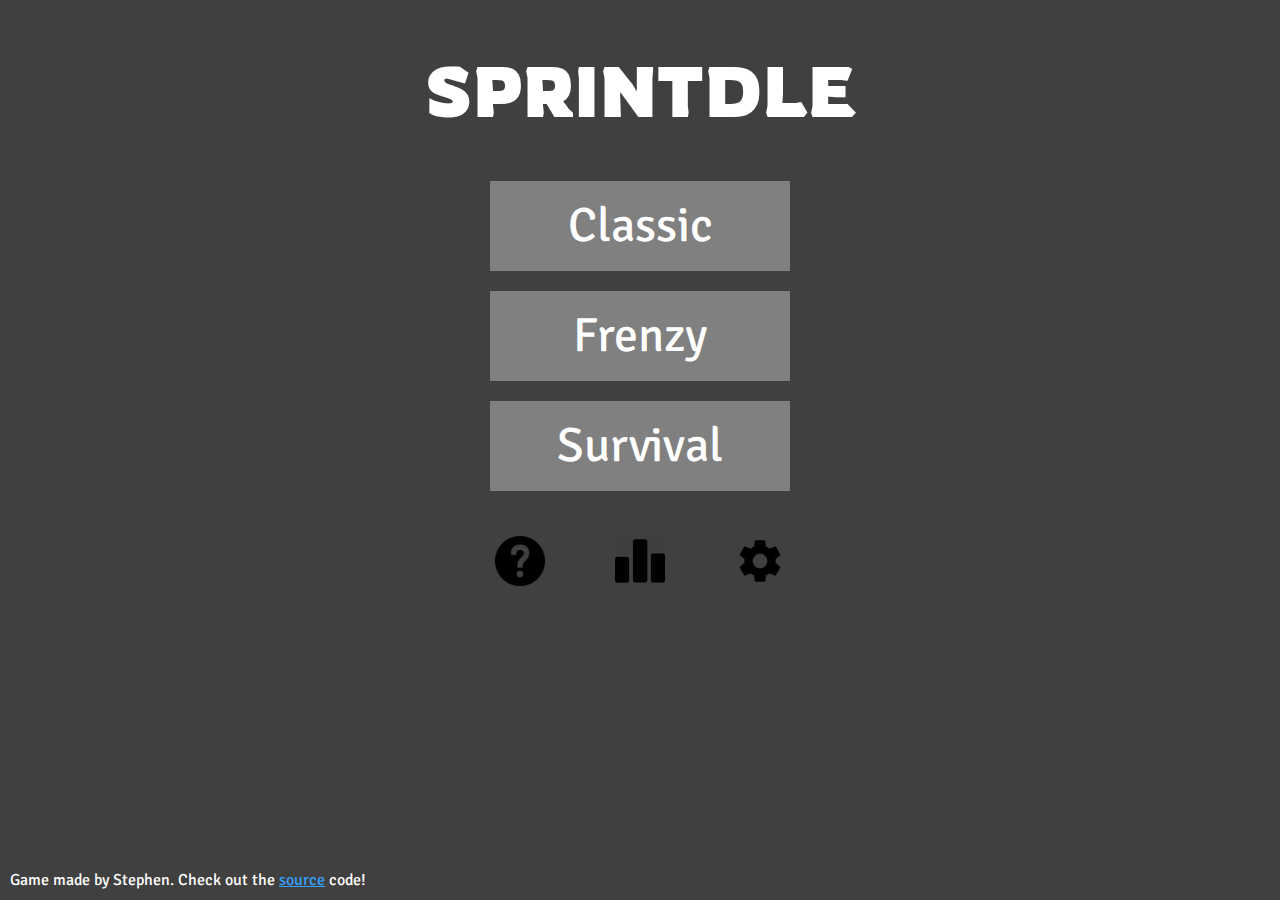
<file: index.html>
<!DOCTYPE html>
<html lang="en">
<head>
  <meta charset="UTF-8">
  <title>Sprintdle - Home Page</title>
  <script src="homeButtonsAndModals.js" type="text/javascript" defer></script>
  <link rel="stylesheet" href="styles.css">
  <link rel="preconnect" href="https://fonts.googleapis.com">
  <link rel="preconnect" href="https://fonts.gstatic.com" crossorigin>
  <link href="https://fonts.googleapis.com/css2?family=Rowdies&family=Signika:wght@600&display=swap" rel="stylesheet">
</head>
<body>

    <h1 id="big-title">SPRINTDLE</h1>

    <div class="gamemodes-grid">
      <button class="grid-gamemode" id="classic-button">Classic</button>
      <button class="grid-gamemode" id="frenzy-button">Frenzy</button>
      <button class="grid-gamemode" id="survival-button">Survival</button>
    </div>

    <div class=""></div>

    <div class="buttons-grid">
      <img src="images/question-mark.png" alt="How to play" class="grid-button" id="help-button">
      <div id="help-modal" class="modal">
        <div class="modal-content">
          <span class="close" id="help-close">&times;</span>
          <h2>How to Play</h2>
          <h3>Classic</h3>
          <p>The classic wordle, inspired by NYT's <a
          href="https://www.nytimes.com/games/wordle/index.html">Wordle</a>! The
          time that it takes to guess each word is recorded, so go for speed
          rather than accuracy! It'll be useful to guess three or four words at
          the start to figure out the actual word.</p>
          <h3>Frenzy</h3>
          <p>60 seconds on the clock to guess as many words as possible! The
          game ends when the timer is up or when the player loses.</p>
          <h3>Survival</h3>
          <p>Survive for as long as possible against Wordle rain (Wain)! Each
          game starts with three lives, and each Waindrop that falls to the
          bottom loses a life. Clear as many Waindrops as possible!</p>
        </div>
      </div>

      <img src="images/stats.png" alt="Stats" class="grid-button" id="stats-button">
      <div id="stats-modal" class="modal">
        <div class="modal-content">
          <span class="close" id="stats-close">&times;</span>
          <h2>Statistics</h2>
          <h3>Classic</h3>
          <div id="stats-classic"></div>
          <h3>Frenzy</h3>
          <div id="stats-frenzy"></div>
          <h3>Survival</h3>
          <div id="stats-survival"></div>
        </div>
      </div>

      <img src="images/settings.png" alt="Settings" class="grid-button" id="settings-button">
      <div id="settings-modal" class="modal">
        <div class="modal-content">
          <span class="close" id="settings-close">&times;</span>
          <h2>Settings</h2>
          <button id="reset-button">Reset stats 💀</button>
        </div>
      </div>

    <div class="credits">Game made by Stephen. Check out the <a href="https://github.com/snah0902/sprintdle">source</a> code!</div>
    
    

</body>
</html>
</file>
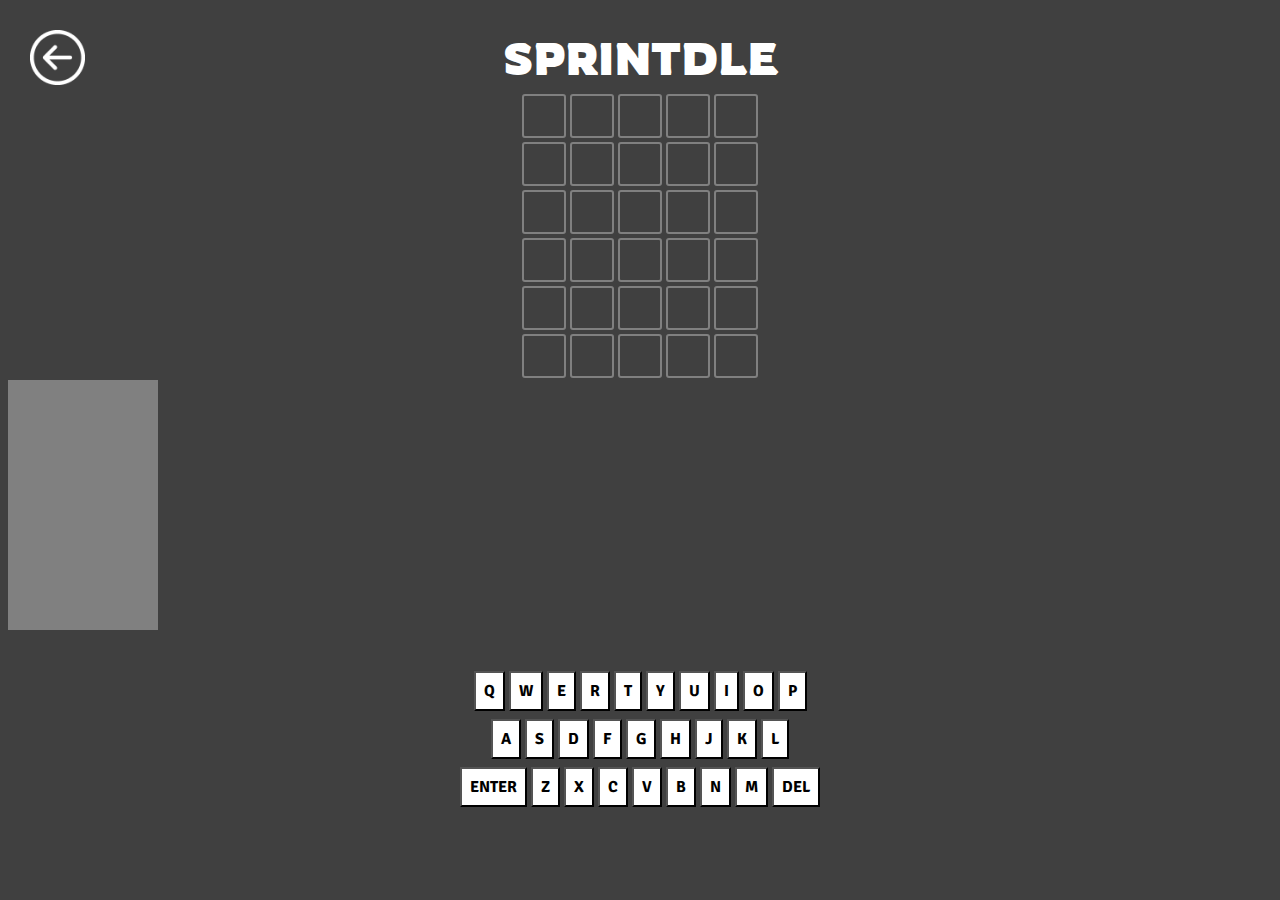
<file: classic.html>
<!DOCTYPE html>
<html lang="en">
<head>
  <meta charset="UTF-8">
  <title>Sprintdle - Classic</title>
  <script src="classic.js" type="module"></script>
  <link rel="stylesheet" href="styles.css">
  <link rel="preconnect" href="https://fonts.googleapis.com">
  <link rel="preconnect" href="https://fonts.gstatic.com" crossorigin>
  <link href="https://fonts.googleapis.com/css2?family=Rowdies&family=Signika:wght@600&display=swap" rel="stylesheet">
</head>
<body>

    <h1 id="small-title">SPRINTDLE</h1>

    <img src="images/back-button.png" alt="Back button" id="back-button">

    <div id="game">
      <div id="game-board"></div>
      <div id="times"></div>
    </div>

    <div id="error-message" style="visibility: hidden">No error message</div>

    <div id="keyboard-cont">
      <div class="first-row">
          <button class="keyboard-button">q</button>
          <button class="keyboard-button">w</button>
          <button class="keyboard-button">e</button>
          <button class="keyboard-button">r</button>
          <button class="keyboard-button">t</button>
          <button class="keyboard-button">y</button>
          <button class="keyboard-button">u</button>
          <button class="keyboard-button">i</button>
          <button class="keyboard-button">o</button>
          <button class="keyboard-button">p</button>
      </div>
      <div class="second-row">
          <button class="keyboard-button">a</button>
          <button class="keyboard-button">s</button>
          <button class="keyboard-button">d</button>
          <button class="keyboard-button">f</button>
          <button class="keyboard-button">g</button>
          <button class="keyboard-button">h</button>
          <button class="keyboard-button">j</button>
          <button class="keyboard-button">k</button>
          <button class="keyboard-button">l</button>
      </div>
      <div class="third-row">
          <button class="keyboard-button">Enter</button>
          <button class="keyboard-button">z</button>
          <button class="keyboard-button">x</button>
          <button class="keyboard-button">c</button>
          <button class="keyboard-button">v</button>
          <button class="keyboard-button">b</button>
          <button class="keyboard-button">n</button>
          <button class="keyboard-button">m</button>
          <button class="keyboard-button">Del</button>
      </div>
  </div>

</body>
</html>
</file>
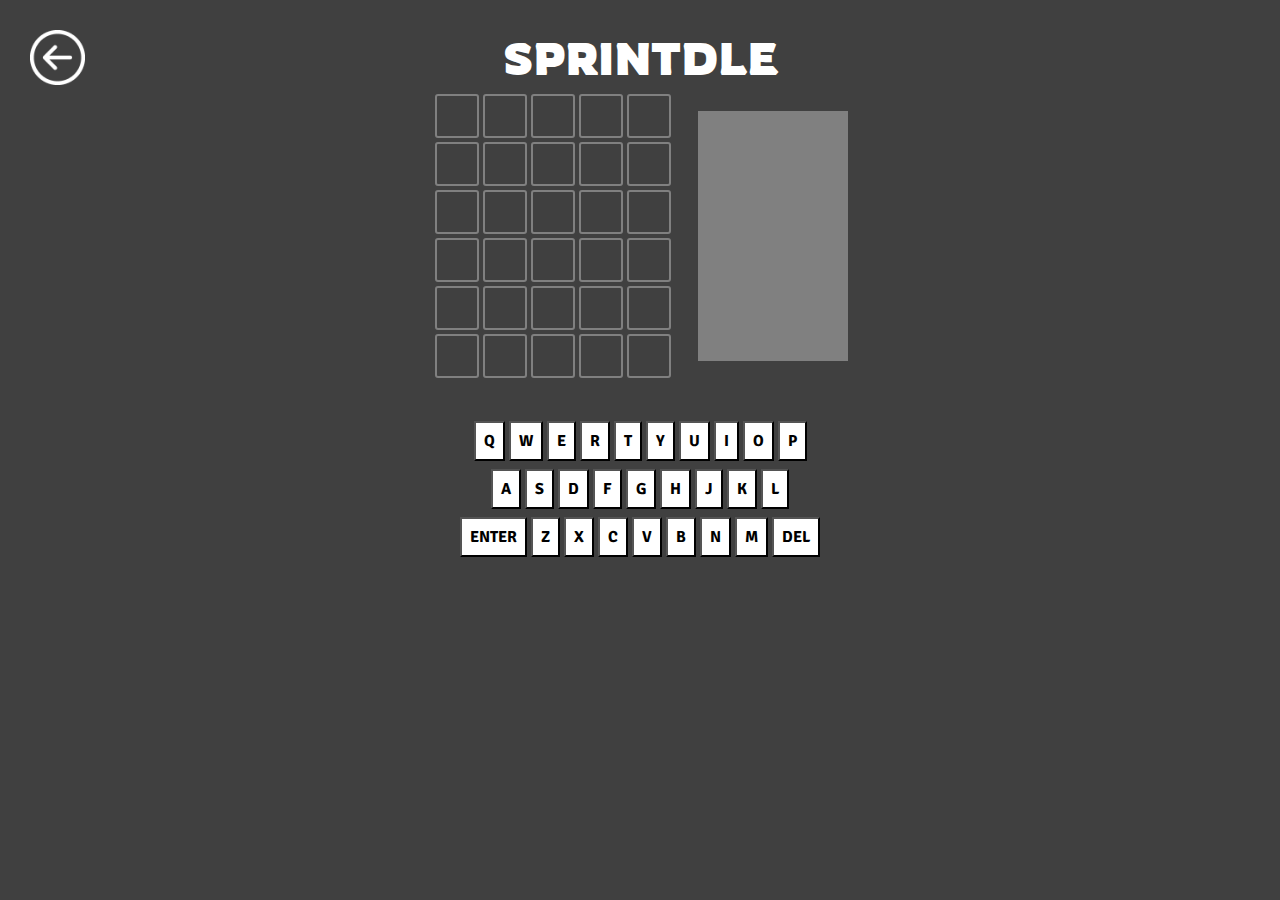
<file: classic/classic.html>
<!DOCTYPE html>
<html lang="en">
<head>
  <meta charset="UTF-8">
  <title>Sprintdle - Classic Mode</title>
  <script src="classic.js" type="module"></script>
  <link rel="stylesheet" href="../styles.css">
  <link rel="preconnect" href="https://fonts.googleapis.com">
  <link rel="preconnect" href="https://fonts.gstatic.com" crossorigin>
  <link href="https://fonts.googleapis.com/css2?family=Rowdies&family=Signika:wght@600&display=swap" rel="stylesheet">
</head>
<body>

    <h1 id="small-title">SPRINTDLE</h1>

    <img src="../images/back-button.png" alt="Back button" id="back-button">

    <div id="classic-game">
      <div id="game-board"></div>
      <div id="times"></div>
    </div>

    <div id="error-message" style="visibility: hidden">No error message</div>

    <div id="keyboard-cont">
      <div class="first-row">
          <button class="keyboard-button">q</button>
          <button class="keyboard-button">w</button>
          <button class="keyboard-button">e</button>
          <button class="keyboard-button">r</button>
          <button class="keyboard-button">t</button>
          <button class="keyboard-button">y</button>
          <button class="keyboard-button">u</button>
          <button class="keyboard-button">i</button>
          <button class="keyboard-button">o</button>
          <button class="keyboard-button">p</button>
      </div>
      <div class="second-row">
          <button class="keyboard-button">a</button>
          <button class="keyboard-button">s</button>
          <button class="keyboard-button">d</button>
          <button class="keyboard-button">f</button>
          <button class="keyboard-button">g</button>
          <button class="keyboard-button">h</button>
          <button class="keyboard-button">j</button>
          <button class="keyboard-button">k</button>
          <button class="keyboard-button">l</button>
      </div>
      <div class="third-row">
          <button class="keyboard-button">Enter</button>
          <button class="keyboard-button">z</button>
          <button class="keyboard-button">x</button>
          <button class="keyboard-button">c</button>
          <button class="keyboard-button">v</button>
          <button class="keyboard-button">b</button>
          <button class="keyboard-button">n</button>
          <button class="keyboard-button">m</button>
          <button class="keyboard-button">Del</button>
      </div>
  </div>

</body>
</html>
</file>
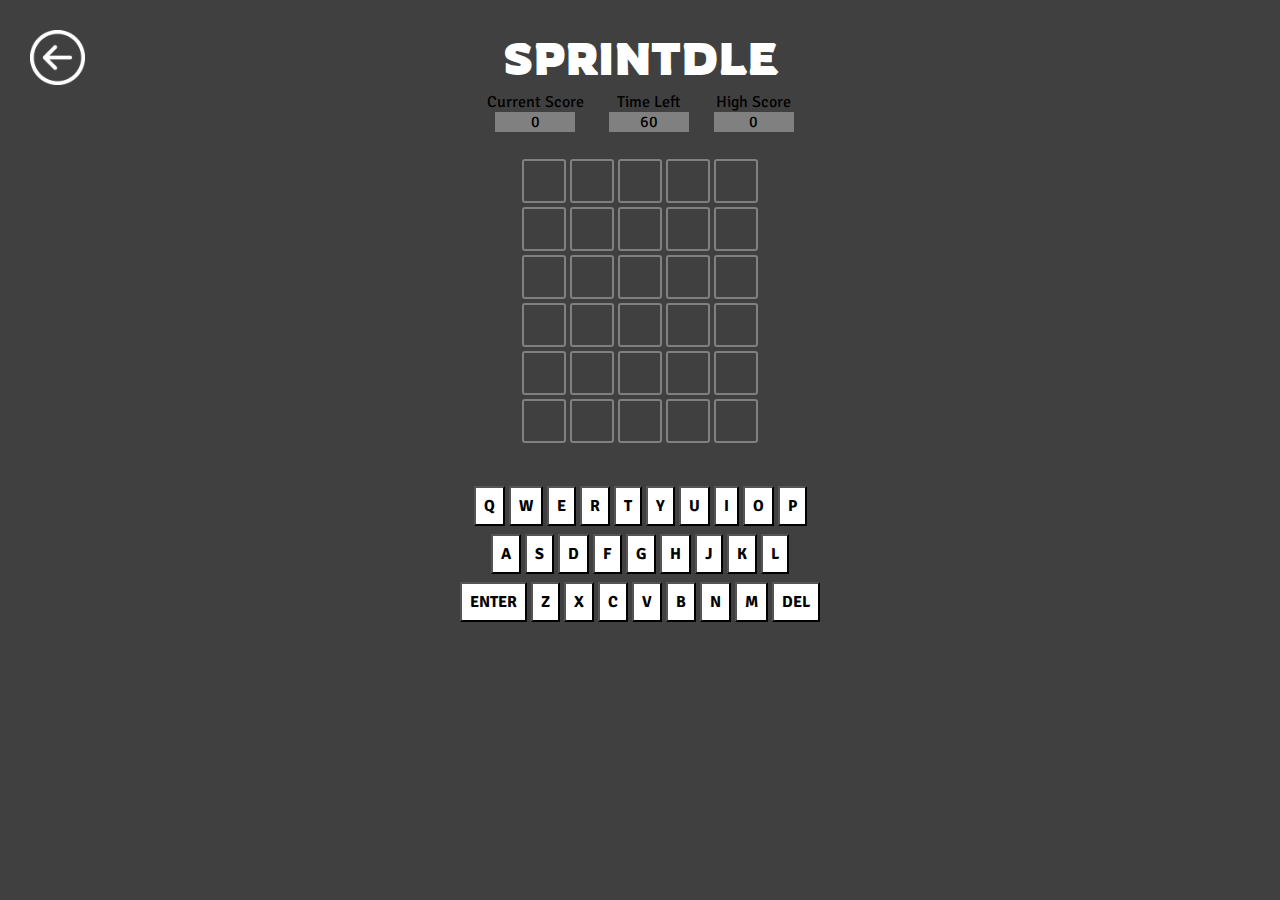
<file: frenzy/frenzy.html>
<!DOCTYPE html>
<html lang="en">
<head>
  <meta charset="UTF-8">
  <title>Sprintdle - Frenzy Mode</title>
  <script src="frenzy.js" type="module"></script>
  <link rel="stylesheet" href="../styles.css">
  <link rel="preconnect" href="https://fonts.googleapis.com">
  <link rel="preconnect" href="https://fonts.gstatic.com" crossorigin>
  <link href="https://fonts.googleapis.com/css2?family=Rowdies&family=Signika:wght@600&display=swap" rel="stylesheet">
</head>
<body>

    <h1 id="small-title">SPRINTDLE</h1>

    <img src="../images/back-button.png" alt="Back button" class="home-button" id="back-button">

    <div id="frenzy-game">
      <div id="frenzy-header">
        <div class="frenzy-container">
          Current Score
          <div id="current-score" class="frenzy-box"></div>
        </div>
        <div class="frenzy-container">
          Time Left
          <div id="timer" class="frenzy-box"></div>
        </div>
        <div class="frenzy-container">
          High Score
          <div id="high-score" class="frenzy-box"></div>
        </div>


      </div>
      <div id="game-board"></div>
    </div>

    <div id="error-message" style="visibility: hidden">No error message</div>

    <div id="keyboard-cont">
      <div class="first-row">
          <button class="keyboard-button">q</button>
          <button class="keyboard-button">w</button>
          <button class="keyboard-button">e</button>
          <button class="keyboard-button">r</button>
          <button class="keyboard-button">t</button>
          <button class="keyboard-button">y</button>
          <button class="keyboard-button">u</button>
          <button class="keyboard-button">i</button>
          <button class="keyboard-button">o</button>
          <button class="keyboard-button">p</button>
      </div>
      <div class="second-row">
          <button class="keyboard-button">a</button>
          <button class="keyboard-button">s</button>
          <button class="keyboard-button">d</button>
          <button class="keyboard-button">f</button>
          <button class="keyboard-button">g</button>
          <button class="keyboard-button">h</button>
          <button class="keyboard-button">j</button>
          <button class="keyboard-button">k</button>
          <button class="keyboard-button">l</button>
      </div>
      <div class="third-row">
          <button class="keyboard-button">Enter</button>
          <button class="keyboard-button">z</button>
          <button class="keyboard-button">x</button>
          <button class="keyboard-button">c</button>
          <button class="keyboard-button">v</button>
          <button class="keyboard-button">b</button>
          <button class="keyboard-button">n</button>
          <button class="keyboard-button">m</button>
          <button class="keyboard-button">Del</button>
      </div>
  </div>

  <div id="countdown"></div>

  <div id="results-modal" class="modal">
    <div id="results-modal-content" class="modal-content">
      <h2>Game over!</h2>
      <div id="previous-word"></div>
      <div id="scores-in-modal"></div>
      <div class="buttons-grid">
        <img src="../images/retry.png" alt="Retry" class="restart-button grid-modal-button">
        <img src="../images/home.png" alt="Home" class="home-button grid-modal-button">
      </div>
    </div>
  </div>

</body>
</html>
</file>
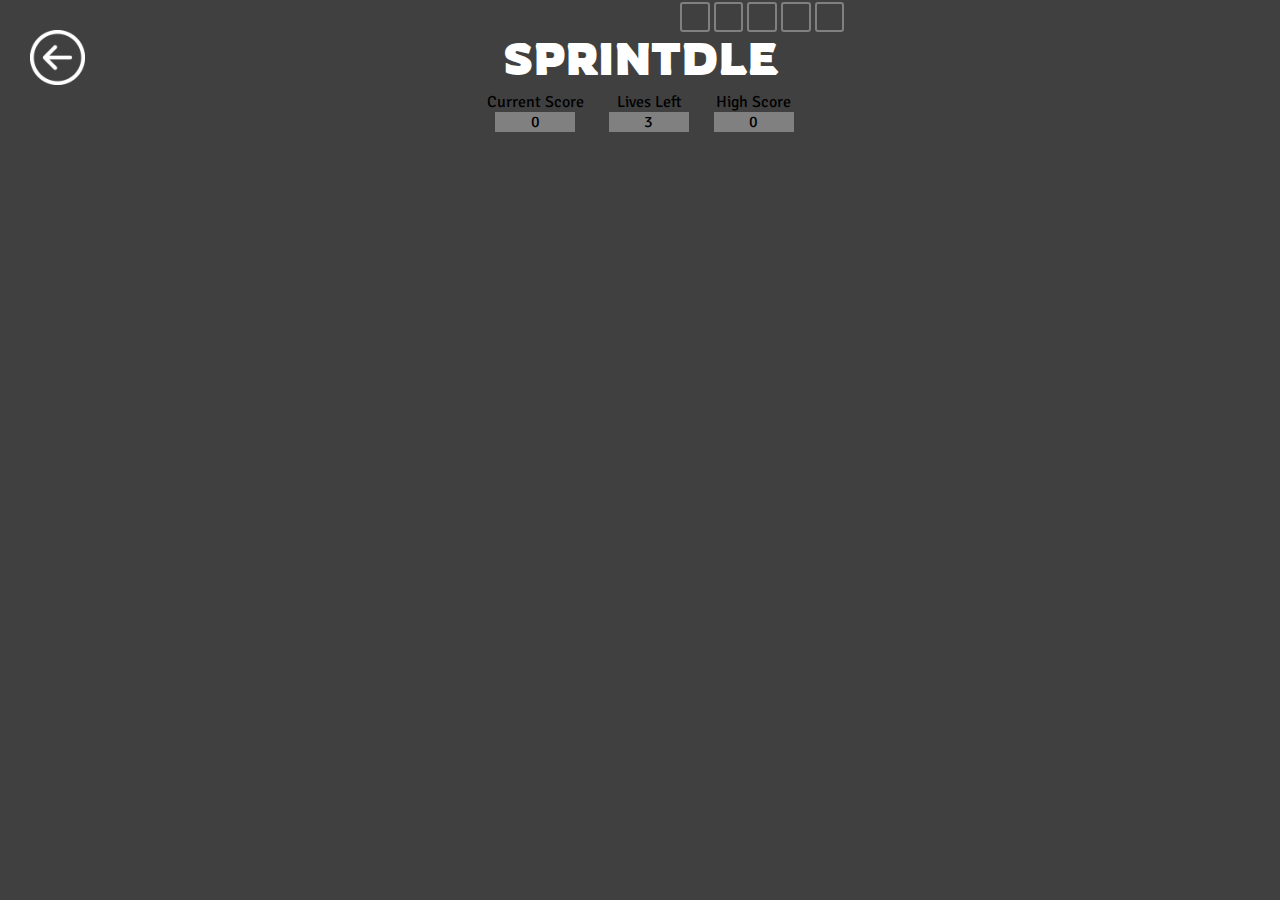
<file: survival/survival.html>
<!DOCTYPE html>
<html lang="en">
<head>
  <meta charset="UTF-8">
  <title>Sprintdle - Survival Mode</title>
  <script src="survival.js" type="module"></script>
  <link rel="stylesheet" href="../styles.css">
  <link rel="preconnect" href="https://fonts.googleapis.com">
  <link rel="preconnect" href="https://fonts.gstatic.com" crossorigin>
  <link href="https://fonts.googleapis.com/css2?family=Rowdies&family=Signika:wght@600&display=swap" rel="stylesheet">
</head>
<body>

    <h1 id="small-title">SPRINTDLE</h1>

    <img src="../images/back-button.png" alt="Back button" id="back-button" class="home-button">

    <div id="survival-game">
      <div id="survival-header">
        <div class="survival-container">
          Current Score
          <div id="current-score" class="survival-box"></div>
        </div>
        <div class="survival-container">
          Lives Left
          <div id="lives" class="survival-box"></div>
        </div>
        <div class="survival-container">
          High Score
          <div id="high-score" class="survival-box"></div>
        </div>
    </div>


    <div id="wain"></div>

    <div id="error-message" style="visibility: hidden">No error message</div>

    <div id="results-modal" class="modal">
      <div id="results-modal-content" class="modal-content">
        <h2>Game over!</h2>
        <div id="failed-words"></div>
        <div id="remaining-words"></div>
        <div id="scores-in-modal"></div>
        <div class="buttons-grid">
          <img src="../images/retry.png" alt="Retry" class="restart-button grid-modal-button">
          <img src="../images/home.png" alt="Home" class="home-button grid-modal-button">
        </div>
      </div>
    </div>

</body>
</html>
</file>
<file: styles.css>
/* prevents text from being highlighted */
* {
    -webkit-touch-callout: none; /* iOS Safari */
    -webkit-user-select: none; /* Safari */
    -khtml-user-select: none; /* Konqueror HTML */
    -moz-user-select: none; /* Old versions of Firefox */
    -ms-user-select: none; /* Internet Explorer/Edge */
    user-select: none; /* Non-prefixed version, currently supported by Chrome,
                          Edge, Opera and Firefox */
  }

body {
    background-color: #404040;
    font-family: 'Signika', sans-serif;
    overflow: hidden;
}

#big-title {
    text-align: center;
    color: white;
    font-size: 70px;
    font-weight: 700;
    font-family: 'Rowdies', cursive;
}

#small-title {
    text-align: center;
    color: white;
    font-size: 45px;
    font-weight: 700;
    font-family: 'Rowdies', cursive;
    margin-bottom: .5%;
}

#error-message {
    font-size: 20px;
    color: white;
    text-align: center;
    visibility: hidden;
}

/* inspiration from https://www.freecodecamp.org/news/build-a-wordle-clone-in-javascript/ */
#game-board {
    display: flex;
    align-items: center;
    flex-direction: column;
}

#classic-game {
    display: flex;
    align-items: center;
    justify-content: center;
    flex-direction: row;
    gap: 25px;
}

#times {
    background-color: gray;
    height: 250px;
    width: 150px;
    overflow-x: hidden;
    overflow-y: auto;
    text-align: left;
}

#frenzy-game,
#survival-game {
    display: flex;
    align-items: center;
    justify-content: center;
    flex-direction: column;
    gap: 25px;
}

#frenzy-header,
#survival-header {
    display: flex;
    align-items: center;
    justify-content: center;
    flex-direction: row;
    gap: 25px;
}

.frenzy-container,
.survival-container {
    display: flex;
    flex-direction: column;
    align-items: center;
}

.frenzy-box,
.survival-box {
    background-color: gray;
    height: 20px;
    width: 80px;
    text-align: center;
}

#countdown {
    position: fixed;
    top: 50%;
    left: 50%;
    transform: translate(-50%, -50%);
    font-size: 10rem;
    color: rgb(80, 229, 255);
    text-shadow: -1px -1px 0 #000, 1px -1px 0 #000, -1px 1px 0 #000, 1px 1px 0 #000;
    font-weight: bold;
}

.green-word {
    color: green;
    background-color: white;
    border: 1px solid black;
}

.red-word {
    color: red;
    background-color: white;
    border: 1px solid black;
}

#wain {
    top: 0px;
    align-items: center;
}

.waindrop {
    top: 0vh;
    left: 0px;
    position: absolute;
    transition: top 10s linear;
    display: flex;
    flex-direction: column;
    align-items: center;
}

.waindrop-box {
    border: 2px solid gray;
    border-radius: 3px;
    margin: 2px;
    font-size: 2vw;
    font-weight: 700;
    height: 2vw;
    width: 2vw;
    display: flex;
    justify-content: center;
    align-items: center;
    text-transform: uppercase;
    color: white;
}

.letter-box {
    border: 2px solid gray;
    border-radius: 3px;
    margin: 2px;
    font-size: 2.5rem;
    font-weight: 700;
    height: 2.5rem;
    width: 2.5rem;
    display: flex;
    justify-content: center;
    align-items: center;
    text-transform: uppercase;
    color: white;
}

.letter-row {
    display: flex;
}

#keyboard-cont {
    margin: 1rem 0;
    display: flex;
    flex-direction: column;
    align-items: center;
}
  
#keyboard-cont div {
    display: flex;
}

.second-row {
    margin: 0.5rem 0;
}

.keyboard-button {
    background-color: white;
    font-size: 1rem;
    font-weight: 700;
    padding: 0.5rem;
    margin: 0 2px;
    cursor: pointer;
    text-transform: uppercase;
    font-family: 'Signika', sans-serif;
}

.green {
    background-color: rgb(30, 132, 73);
    border-color: rgb(23, 111, 44);
}

.yellow {
    background-color: rgb(255, 195, 0);
    border-color: rgb(255, 160, 0);
}

.gray {
    background-color: gray;
}

/* styling for buttons */

#back-button {
    position: absolute;
    top: 30px;
    left: 30px;
    width: 55px;
    height: 55px;
    cursor: pointer;
}

.gamemodes-grid {
    display: flex;
    align-items: center;
    justify-content: center;
    flex-direction: column;
    gap: 20px;
  }

.grid-gamemode {
    background-color: gray;
    border: 2px solid gray;
    width: 300px;
    height: 90px;
    color: white;
    font-size: 3rem;
    font-family: 'Signika', sans-serif;
    text-align: center;
    cursor: pointer;
    transition: background-color 0.5s ease, border-color 0.5s ease;
}

.grid-gamemode:hover {
    background-color: rgb(30, 132, 73);
    border-color: rgb(23, 111, 44);
}

.buttons-grid {
    display: flex;
    align-items: center;
    justify-content: center;
    flex-direction: row;
  }

.grid-button {
    margin: 45px 35px;
    width: 50px;
    height: 50px;
    cursor: pointer;
}

.grid-modal-button {
    margin: 0% 33%;
    width: 50px;
    height: 50px;
    cursor: pointer;
}

.modal {
    display: none;
    position: fixed;
    z-index: 1;
    left: 0;
    top: 0;
    width: 100%;
    height: 100%;
    overflow: auto;
    background-color: rgba(0,0,0,0.5);
  }

.modal-content {
    background-color: gray;
    margin: 5% auto;
    padding: 20px;
    border: 1px black;
    width: 50%; /* Could be more or less, depending on screen size */
}

#results-modal-content {
    width: 30%;
}

#previous-word {
    text-align: center;
}

#scores-in-modal {
    text-align: justify;
}

.left,
.right {
    font-size: 25px;
    margin: 30px 0px;
    display: inline-block;
    width: 50%;
}

.left {
    text-align: left;
}

.right {
    text-align: right;
}

.close {
    color: white;
    float: right;
    font-size: 40px;
    font-weight: bold;
}

.close:hover {
    color: black;
    cursor: pointer;
}

#reset-button {
    margin-top: 20px;
    background-color: red;
    font-family: 'Signika', sans-serif;
    cursor: pointer;
}

h2 {
    font-size: 40px;
    margin: 0px;
    text-align: center;
}

h3 {
    font-size: 25px;
    text-decoration: underline;
}

.credits {
    position: absolute;
    font-size: 16px;
    left: 10px;
    bottom: 10px;
    color: white;
}

a {
    color: rgb(54, 161, 255);
    /* color: rgb(255, 195, 0); */
}
</file>
